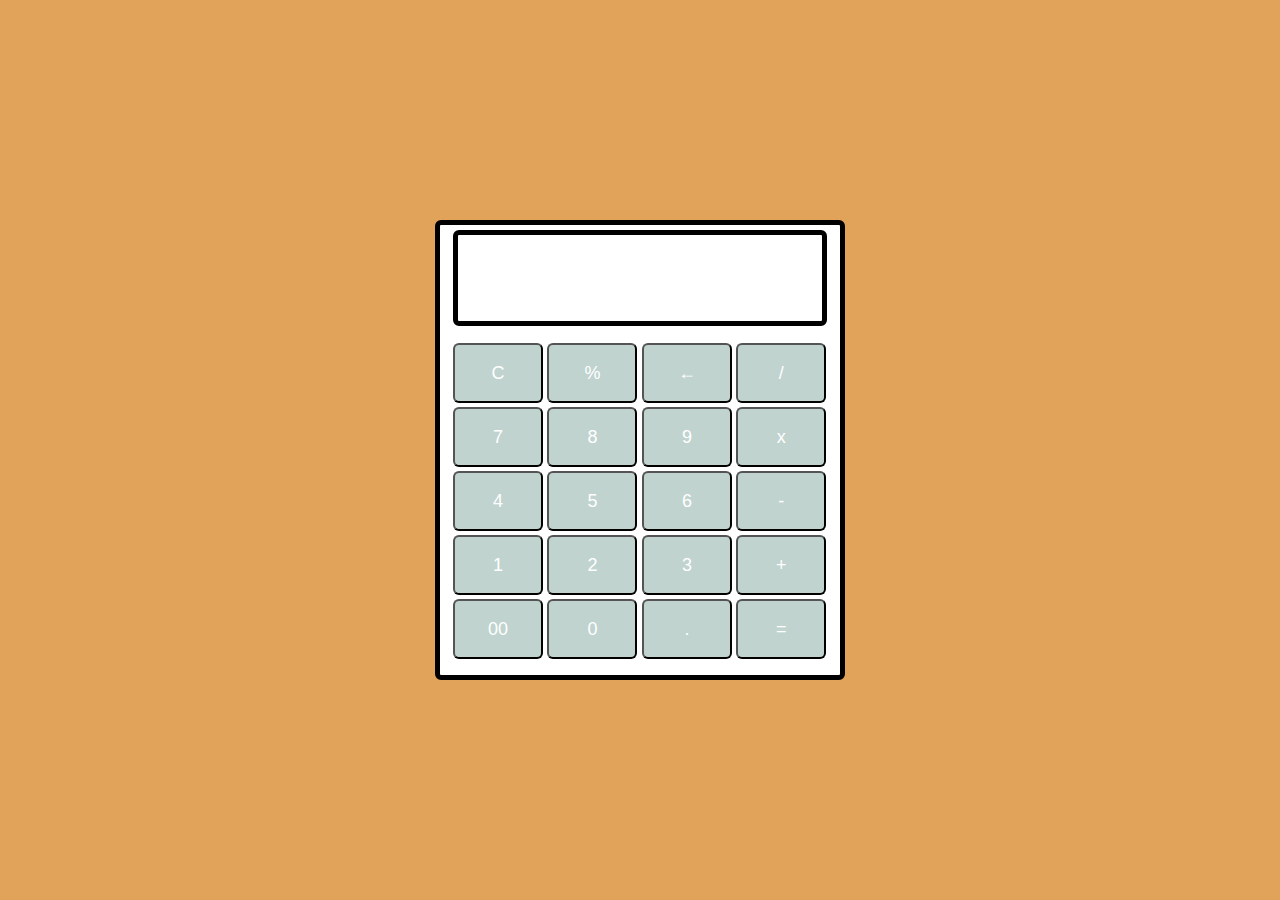
<file: letsGrowMore/Calculator/index.html>
<!DOCTYPE html>
<html lang="en">

<head>
    <link rel="stylesheet" href="style.css">
    <title>Calulator</title>
</head>

<body>
    <div class="main">
        <input type="text" id='res'>
        <div class="btn">
            <input type="button" value='C' onclick="Clear()">
            <input type="button" value='%' onclick="Solve('%')">
            <input type="button" value='←' onclick="Back('←')">
            <input type="button" value='/' onclick="Solve('/')">
            <br>
            <input type="button" value='7' onclick="Solve('7')">
            <input type="button" value='8' onclick="Solve('8')">
            <input type="button" value='9' onclick="Solve('9')">
            <input type="button" value='x' onclick="Solve('*')">
            <br>
            <input type="button" value='4' onclick="Solve('4')">
            <input type="button" value='5' onclick="Solve('5')">
            <input type="button" value='6' onclick="Solve('6')">
            <input type="button" value='-' onclick="Solve('-')">
            <br>
            <input type="button" value='1' onclick="Solve('1')">
            <input type="button" value='2' onclick="Solve('2')">
            <input type="button" value='3' onclick="Solve('3')">
            <input type="button" value='+' onclick="Solve('+')">
            <br>
            <input type="button" value='00' onclick="Solve('00')">
            <input type="button" value='0' onclick="Solve('0')">
            <input type="button" value='.' onclick="Solve('.')">
            <input type="button" value='=' onclick="Result()">
        </div>
    </div>
    <script src='script.js'></script>
</body>

</html>
</file>
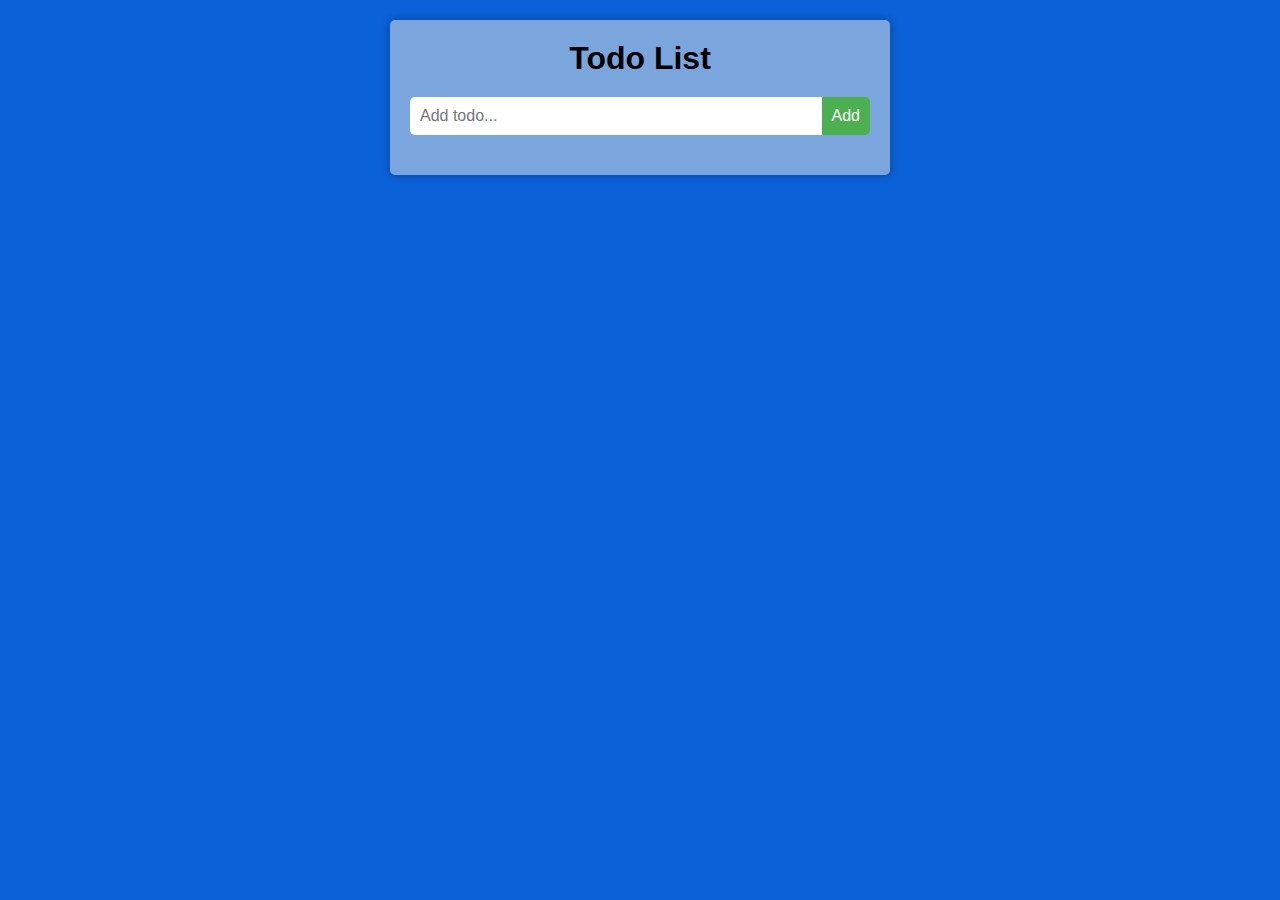
<file: letsGrowMore/Todo_List/index.html>
<!DOCTYPE html>
<html>

<head>
    <title>Todo List</title>
    <link rel="stylesheet" type="text/css" href="style.css">
</head>

<body>
    <div class="wrapper">
        <h1>Todo List</h1>
        <div class="input-container">
            <input type="text" id="todo-input" placeholder="Add todo...">
            <button id="add-btn">Add</button>
        </div>
        <ul id="todo-list"></ul>
    </div>

    <script src="script.js"></script>
</body>

</html>
</file>
<file: letsGrowMore/Calculator/style.css>
* {
    padding: 0;
    margin: 0;
    font-family: 'poppins', sans-serif;
}

body {
    background-color: #e1a25a;
    display: grid;
    height: 100vh;
    place-items: center;
}

.main {
    width: 400px;
    height: 450px;
    background-color: white;
    position: absolute;
    border: 5px solid black;
    border-radius: 6px;
}

.main input[type='text'] {
    width: 88%;
    position: relative;
    height: 80px;
    top: 5px;
    text-align: right;
    padding: 3px 6px;
    outline: none;
    font-size: 40px;
    border: 5px solid black;
    display: flex;
    margin: auto;
    border-radius: 6px;
    color: black;
}

.btn input[type='button'] {
    width: 90px;
    padding: 2px;
    margin: 2px 0px;
    position: relative;
    left: 13px;
    top: 20px;
    height: 60px;
    cursor: pointer;
    font-size: 18px;
    transition: 0.5s;
    background-color: #c0d3cf;
    border-radius: 6px;
    color: white;
}

.btn input[type='button']:hover {
    background-color: black;
    color: white;
}
</file>
<file: letsGrowMore/Todo_List/style.css>
* {
    margin: 0;
    padding: 0;
    box-sizing: border-box;
}

body {
    font-family: Arial, sans-serif;
    background-color: #0b61d8;
    ;
}

.wrapper {
    max-width: 500px;
    margin: 20px auto;
    background-color: #7aa6dd;
    border-radius: 5px;
    padding: 20px;
    box-shadow: 0px 0px 10px rgba(0, 0, 0, 0.3);
}

h1 {
    text-align: center;
    margin-bottom: 20px;
}

.input-container {
    display: flex;
    margin-bottom: 20px;
}

.input-container input {
    flex: 1;
    padding: 10px;
    font-size: 16px;
    border: none;
    border-radius: 5px 0 0 5px;
}

.input-container button {
    padding: 10px;
    font-size: 16px;
    background-color: #4CAF50;
    color: #fff;
    border: none;
    border-radius: 0 5px 5px 0;
    cursor: pointer;
}

ul {
    list-style: none;
    padding: 0;
}

li {
    display: flex;
    justify-content: space-between;
    align-items: center;
    padding: 10px;
    margin-bottom: 10px;
    background-color: #f2f2f2;
    border-radius: 5px;
    box-shadow: 0px 0px 5px rgba(0, 0, 0, 0.1);
}

li span {
    flex: 1;
    margin-right: 10px;
}

li button {
    padding: 5px;
    background-color: #f44336;
    color: #fff;
    border: none;
    border-radius: 5px;
    cursor: pointer;
}
</file>
